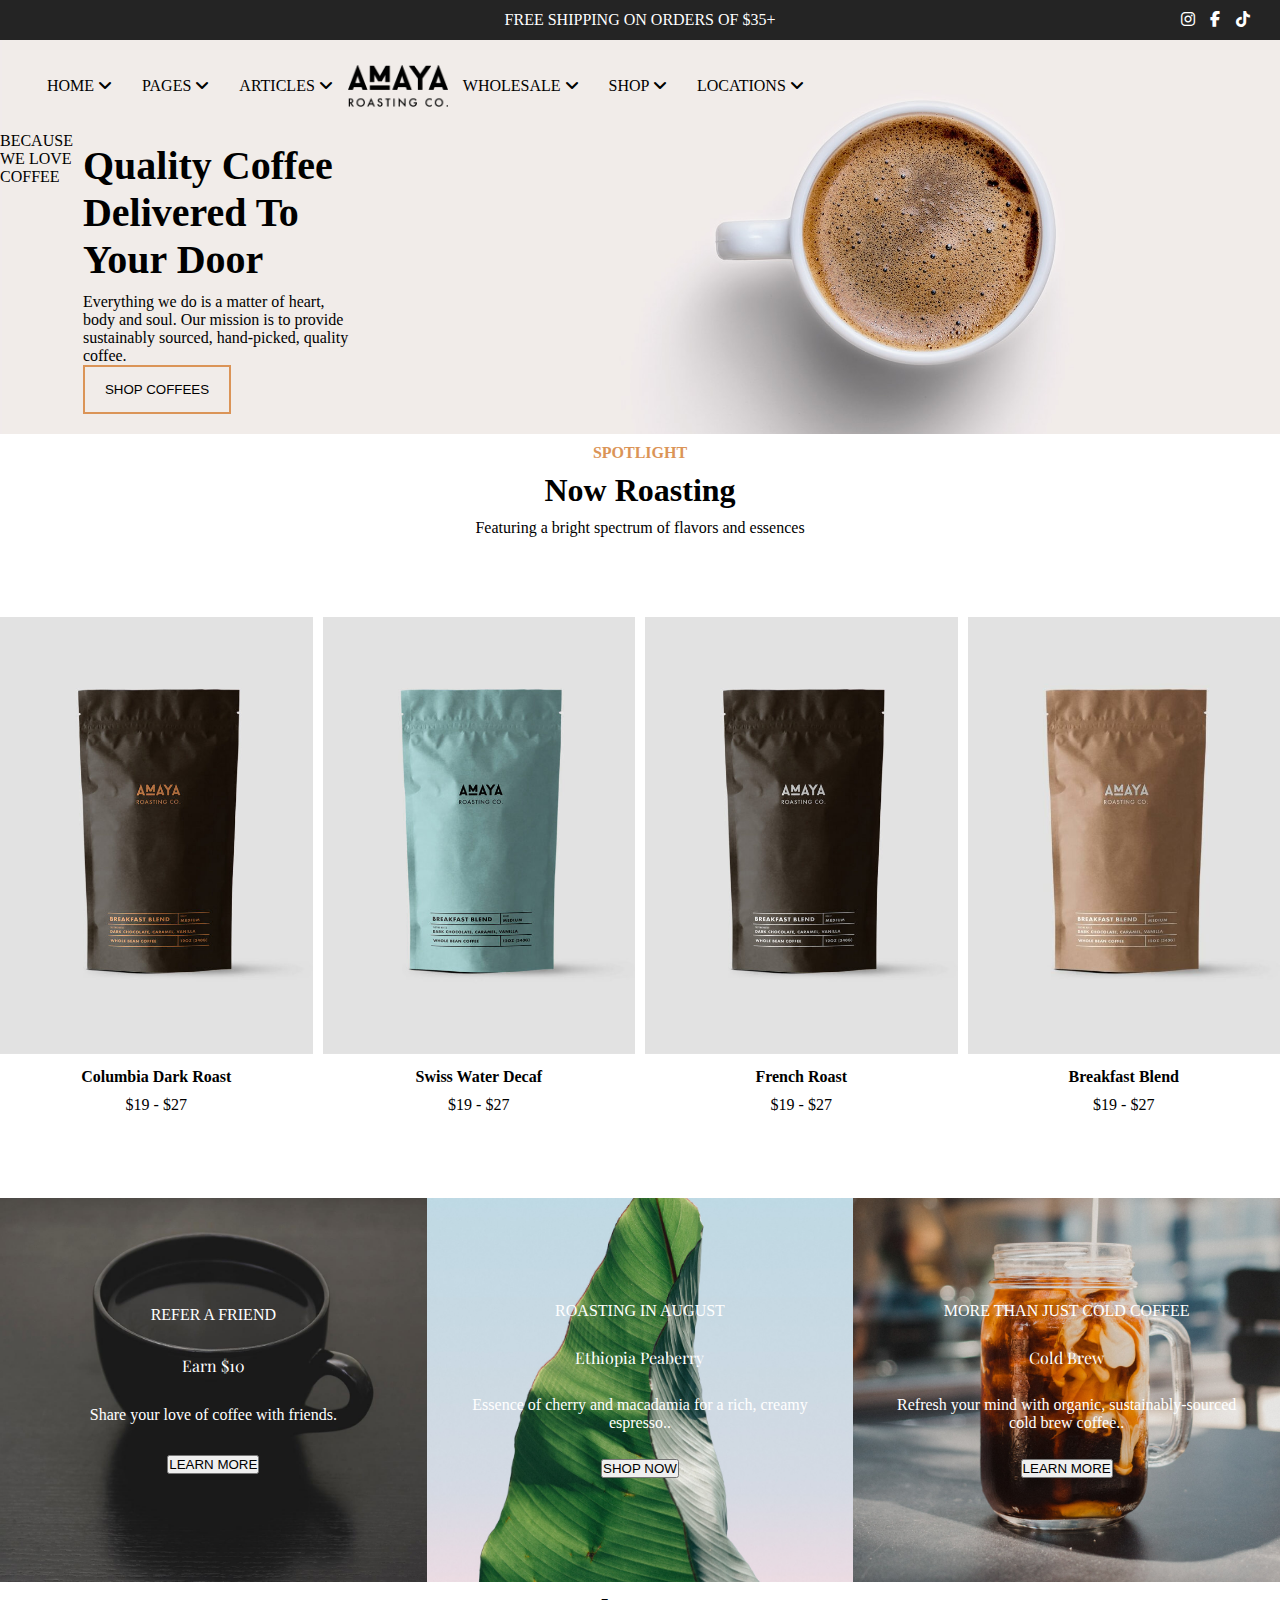
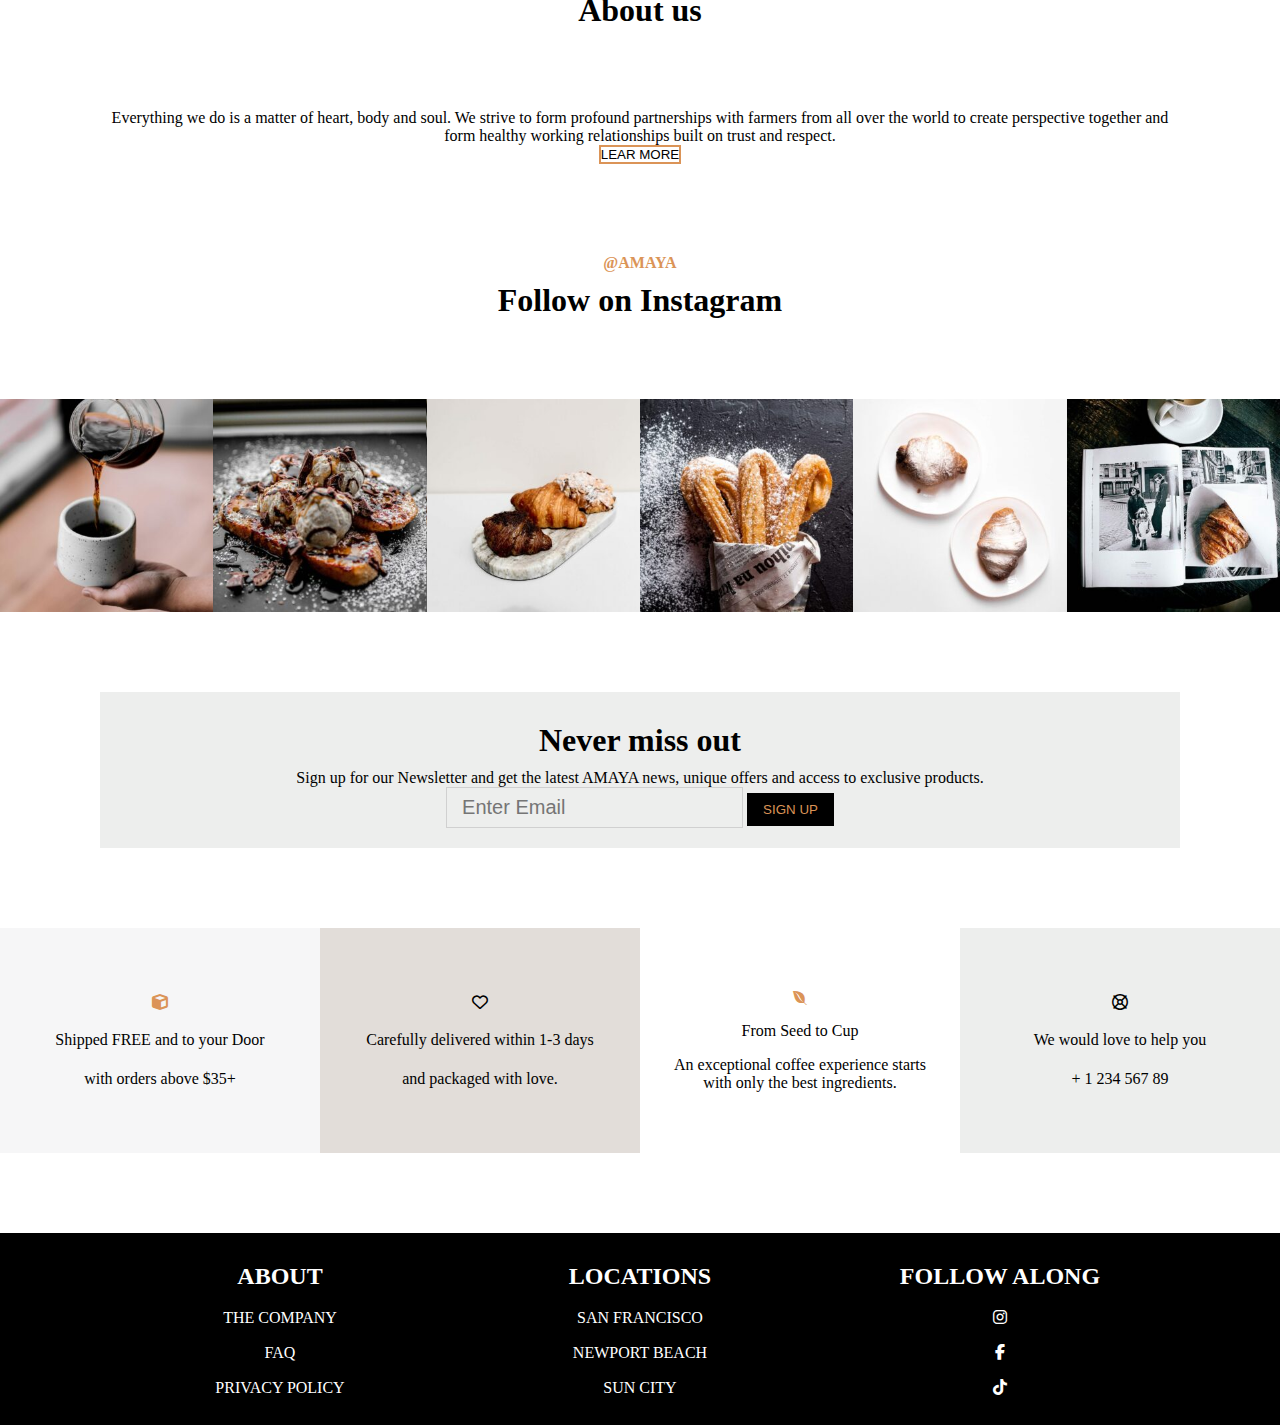
<file: index.html>
<!DOCTYPE html>
<html lang="en">
<head>
    <meta charset="UTF-8">
    <meta name="viewport" content="width=device-width, initial-scale=1.0">
    <title>Coffee shop</title>
    <link rel="stylesheet" href="assets/css/style.css">
    <link rel="stylesheet" href="assets/fontawesome/css/all.min.css">
    <link rel="stylesheet" href="assets/fontawesome/js/all.min.js">
</head>
<body>
    <div class="upper-line">
        <div class="upper-center-text color-white">
            FREE SHIPPING ON ORDERS OF $35+
        </div>

        <div class="social-media-links color-white">
            <a class="white-link" href="#">
                <i class="fa-brands fa-instagram"></i>
            </a>
            
            <a class="white-link" href="#">
                <i class="fa-brands fa-facebook-f"></i>
            </a>
            
            <a class="white-link" href="#">
                <i class="fa-brands fa-tiktok"></i>
            </a>
        </div>
    </div>

    <header>
        <nav class="d-flex ai-center desktop-nav" id="desktop-nav">
            <div class="center-nav widthp-95 d-flex jc-space-between">
                <div class="mobile-menu" id="mobile-menu">
                    <i id="bars" class="fa-solid fa-bars"></i>
                </div>

                <ul>
                    <li>
                        <a href="#">
                            Home <i class="fa-solid fa-angle-down"></i>
                        </a>
                    </li>
                    <li>
                        <a href="#">
                            Pages <i class="fa-solid fa-angle-down"></i>
                        </a>
                    </li>
                    <li>
                        <a href="#">
                            Articles <i class="fa-solid fa-angle-down"></i>
                        </a>
                    </li>
                </ul>
        
                <div class="menu-logo">
                    <img src="assets/images/logo.png">
                </div>
        
                <ul>
                    <li>
                        <a href="#">
                            Wholesale <i class="fa-solid fa-angle-down"></i>
                        </a>
                    </li>
                    <li>
                        <a href="#">
                            Shop <i class="fa-solid fa-angle-down"></i>
                        </a>
                    </li>
                    <li>
                        <a href="#">
                            Locations <i class="fa-solid fa-angle-down"></i>
                        </a>
                    </li>
                </ul>

                <div class="mobile-menu">
                    <i class="fa-solid fa-magnifying-glass"></i>
                </div>
            </div>
        </nav>

        <nav class="mobile-nav d-none" id="mobile-nav">
            <ul>
                <li>
                    <a href="#">
                        Home <i class="fa-solid fa-angle-down"></i>
                    </a>
                </li>
                <li>
                    <a href="#">
                        Pages <i class="fa-solid fa-angle-down"></i>
                    </a>
                </li>
                <li>
                    <a href="#">
                        Articles <i class="fa-solid fa-angle-down"></i>
                    </a>
                </li>

                <li>
                    <a href="#">
                        Wholesale <i class="fa-solid fa-angle-down"></i>
                    </a>
                </li>
                <li>
                    <a href="#">
                        Shop <i class="fa-solid fa-angle-down"></i>
                    </a>
                </li>
                <li>
                    <a href="#">
                        Locations <i class="fa-solid fa-angle-down"></i>
                    </a>
                </li>
            </ul>
        </nav>

        <div class="header-marketing">
            <div class="vertical-text transform-uppercase">
                because we love coffee
            </div>
            <div>
                <h2>Quality Coffee Delivered To Your Door</h2>
                <p>
                    Everything we do is a matter of heart, body and soul. 
                    Our mission is to provide sustainably sourced, 
                    hand-picked, quality coffee.
                </p>
                <button class="brown-bordered-btn input-lg transform-transform-uppercase">shop coffees</button>
            </div>
        </div>
    </header>

    <div class="container-xl">
        <div class="text-center">
            <h4 class="transform-uppercase color-light-brown">spotlight</h4>

            <h1>Now Roasting</h1>

            <p>
                Featuring a bright spectrum of flavors and essences
            </p>
        </div>
        <div class="brown-devider"></div>
    </div>

    <div class="grid-col-4 gap-md">
        <div class="coffee-bag text-center">
            <div class="img-holder">
                <img src="assets/images/coffee-bag-01-600x839.jpg">
            </div>

            <div class="coffee-information">
                <h4>Columbia Dark Roast</h4>
                <div>$19 - $27</div>

                <div class="select-options font-lg color-light-brown">Select Options</div>
            </div>
        </div>

        <div class="coffee-bag text-center">
            <div class="img-holder">
                <img src="assets/images/coffee-bag-02-600x839.jpg">
            </div>

            <div class="coffee-information">
                <h4>Swiss Water Decaf</h4>
                <div>$19 - $27</div>

                <div class="select-options font-lg color-light-brown">Select Options</div>
            </div>
        </div>

        <div class="coffee-bag text-center">
            <div class="img-holder">
                <img src="assets/images/coffee-bag-03-600x839.jpg">
            </div>

            <div class="coffee-information">
                <h4>French Roast</h4>
                <div>$19 - $27</div>

                <div class="select-options font-lg color-light-brown">Select Options</div>
            </div>
        </div>

        <div class="coffee-bag text-center">
            <div class="img-holder">
                <img src="assets/images/coffee-04-600x839.jpg">
            </div>

            <div class="coffee-information">
                <h4>Breakfast Blend</h4>
                <div>$19 - $27</div>

                <div class="select-options font-lg color-light-brown">Select Options</div>
            </div>
        </div>
    </div>

    <div class="grid-col-3 text-center" style="margin-top:50px;">
        <div class="learn-more-box coffee-cup-black-bg color-white">
            <div class="learn-more-inner-box">
                <div class="transform-uppercase">refer a friend</div>

                <div class="font-xxl playfair-font">Earn $10</div>

                <div>Share your love of coffee with friends.</div>

                <button class="white-btn transform-uppercase">learn more</button>
            </div>
        </div>

        <div class="learn-more-box leaf-bg color-white">
            <div class="learn-more-inner-box">
                <div class="transform-uppercase">ROASTING IN AUGUST</div>

                <div class="font-xxl playfair-font">Ethiopia Peaberry</div>

                <div>Essence of cherry and macadamia for a rich, creamy espresso..</div>

                <button class="white-btn transform-uppercase">shop now</button>
            </div>
        </div>

        <div class="learn-more-box coffee-bean-iced-coffee color-white">
            <div class="learn-more-inner-box">
                <div class="transform-uppercase">MORE THAN JUST COLD COFFEE</div>

                <div class="font-xxl playfair-font">Cold Brew</div>

                <div>
                    Refresh your mind with organic, 
                    sustainably-sourced cold brew coffee..
                </div>

                <button class="white-btn transform-uppercase">learn more</button>
            </div>
        </div>
    </div>

    <div class="container-xl text-center">
        <h1>About us</h1>

        <div class="brown-devider"></div>

        <p class="container-xs">
            Everything we do is a matter of heart, body and soul. 
            We strive to form profound partnerships with farmers 
            from all over the world to create perspective together 
            and form healthy working relationships built on trust and respect.
        </p>

        <button class="brown-bordered-btn transform-uppercase">lear more</button>

        <div class="divider height-80"></div>

        <h4 class="color-light-brown">@AMAYA</h4>

        <h1>Follow on Instagram</h1>
        <div class="brown-devider"></div>
    </div>

    

    <div class="grid-col-6">
        <div class="square center-bg" id="cookie-1"></div>
        <div class="square center-bg" id="cookie-2"></div>
        <div class="square center-bg" id="cookie-3"></div>
        <div class="square center-bg" id="cookie-4"></div>
        <div class="square center-bg" id="cookie-5"></div>
        <div class="square center-bg" id="cookie-6"></div>
    </div>

    <div class="divider height-80"></div>

    <div class="bg-light-grey p-xl container-lg text-center">
        <h1>Never miss out</h1>

        <p>
            Sign up for our Newsletter and get the latest AMAYA news, 
            unique offers and access to exclusive products.
        </p>

        <div class="flex jc-center">
            <input type="text" class="text-input" placeholder="Enter Email">

            <button class="black-btn transform-uppercase">Sign Up</button>
        </div>
    </div>

    <div class="divider height-80"></div>

    <div class="grid-col-4 text-center">
        <div class="d-flex ai-center bg-light-grey-2 vh-25">
            <div class="learn-more-inner-box">
                <i class="fa-solid fa-cube font-xxl color-light-brown"></i>
                <div class="weight-bold">Shipped FREE and to your Door</div>
                <div>with orders above $35+</div>
            </div>
        </div>

        <div class="d-flex ai-center bg-beige vh-25">
            <div class="learn-more-inner-box">
                <i class="fa-regular fa-heart font-xxl"></i>
                <div class="weight-bold">
                    Carefully delivered within 1-3 days
                </div>
                <div>and packaged with love.</div>
            </div>
        </div>

        <div class="d-flex ai-center vh-25">
            <div class="learn-more-inner-box">
                <i class="fa-brands fa-envira font-xxl color-light-brown"></i>
                <div class="weight-bold">From Seed to Cup</div>
                <div>
                    An exceptional coffee experience 
                    starts with only the best ingredients.
                </div>
            </div>
        </div>

        <div class="d-flex ai-center bg-light-grey vh-25">
            <div class="learn-more-inner-box">
                <i class="fa-regular fa-life-ring font-xxl"></i>
                <div class="weight-bold">We would love to help you</div>
                <div>+ 1 234 567 89</div>
            </div>
        </div>
    </div>

    <div class="divider height-80"></div>

    <footer class="bg-black p-xl">
        <div class="container-lg grid-col-3 text-center transform-uppercase">
            <div class="color-white">
                <h2>about</h2>

                <ul>
                    <li>
                        <a href="#">the company</a>
                    </li>

                    <li>
                        <a href="#">faq</a>
                    </li>

                    <li>
                        <a href="#">privacy policy</a>
                    </li>
                </ul>
            </div>

            <div class="color-white">
                <h2>locations</h2>

                <ul>
                    <li>
                        <a href="#">san francisco</a>
                    </li>

                    <li>
                        <a href="#">newport beach</a>
                    </li>

                    <li>
                        <a href="#">sun city</a>
                    </li>
                </ul>
            </div>

            <div class="color-white">
                <h2>follow along</h2>

                <ul class="flex jc-space-evenly" style="max-width:200px;margin:auto;">
                    <li>
                        <a class="white-link" href="#">
                            <i class="fa-brands fa-instagram"></i>
                        </a>
                    </li>
                    <li>
                        <a class="white-link" href="#">
                            <i class="fa-brands fa-facebook-f"></i>
                        </a>
                    </li>
                    <li>
                        <a class="white-link" href="#">
                            <i class="fa-brands fa-tiktok"></i>
                        </a>
                    </li>
                </ul>
            </div>
        </div>
    </footer>

    <script src="assets/js/mobile-menu.js"></script>
</body>
</html>
</file>
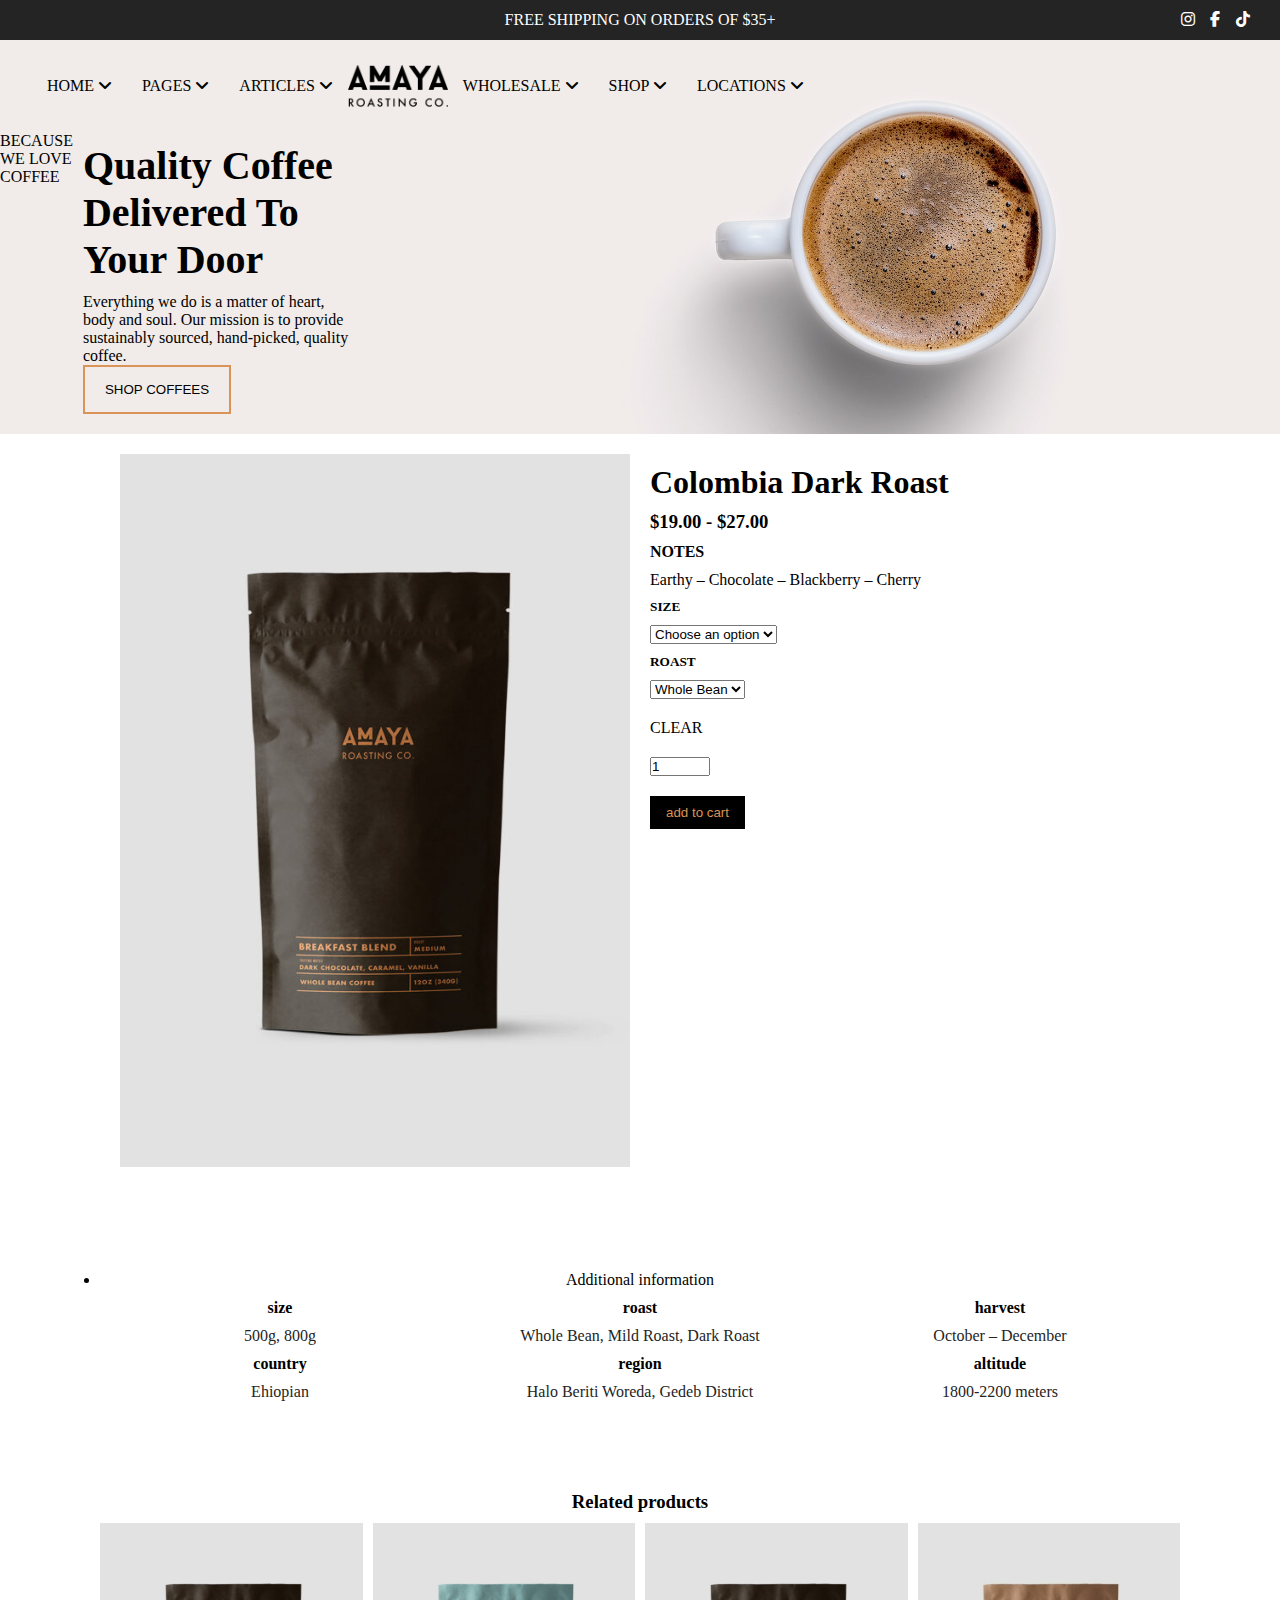
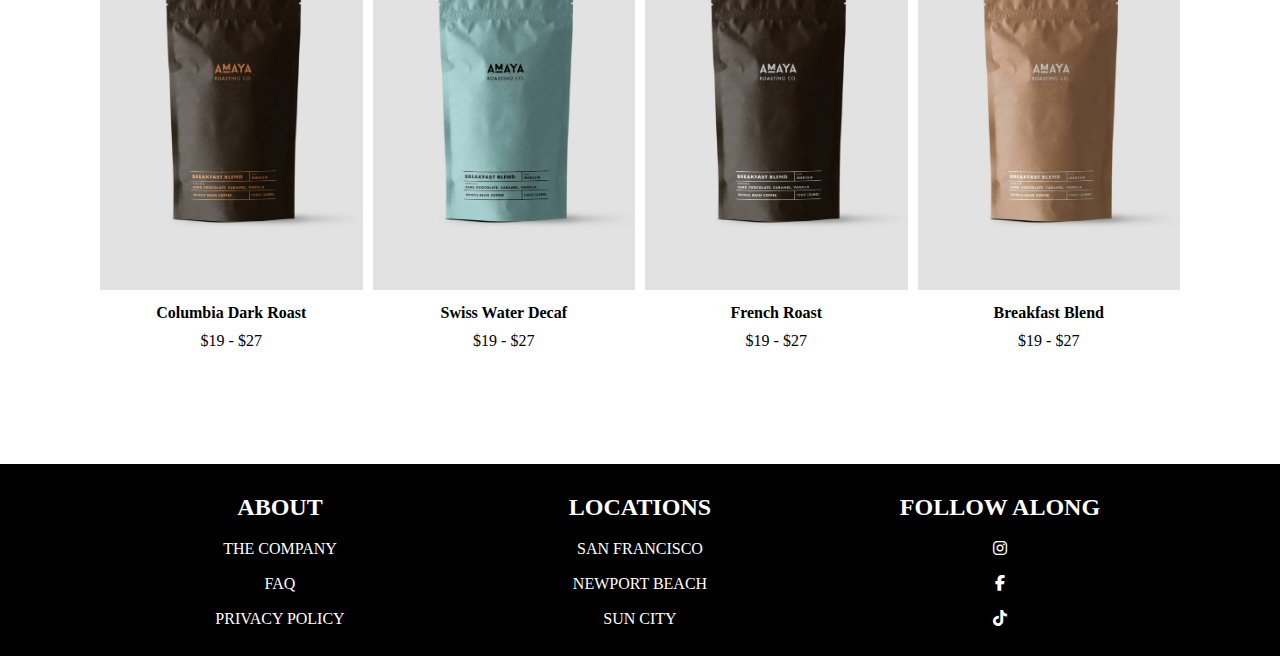
<file: product.html>
<!DOCTYPE html>
<html lang="en">
<head>
    <meta charset="UTF-8">
    <meta name="viewport" content="width=device-width, initial-scale=1.0">
    <title>Coffee shop</title>
    <link rel="stylesheet" href="assets/css/style.css">
    <link rel="stylesheet" href="assets/fontawesome/css/all.min.css">
    <link rel="stylesheet" href="assets/fontawesome/js/all.min.js">
</head>
<body>
    <div class="upper-line">
        <div class="upper-center-text color-white">
            FREE SHIPPING ON ORDERS OF $35+
        </div>

        <div class="social-media-links color-white">
            <a class="white-link" href="#">
                <i class="fa-brands fa-instagram"></i>
            </a>
            
            <a class="white-link" href="#">
                <i class="fa-brands fa-facebook-f"></i>
            </a>
            
            <a class="white-link" href="#">
                <i class="fa-brands fa-tiktok"></i>
            </a>
        </div>
    </div>

    <header>
        <nav class="d-flex ai-center desktop-nav" id="desktop-nav">
            <div class="center-nav widthp-95 d-flex jc-space-between">
                <div class="mobile-menu" id="mobile-menu">
                    <i id="bars" class="fa-solid fa-bars"></i>
                </div>

                <ul>
                    <li>
                        <a href="#">
                            Home <i class="fa-solid fa-angle-down"></i>
                        </a>
                    </li>
                    <li>
                        <a href="#">
                            Pages <i class="fa-solid fa-angle-down"></i>
                        </a>
                    </li>
                    <li>
                        <a href="#">
                            Articles <i class="fa-solid fa-angle-down"></i>
                        </a>
                    </li>
                </ul>
        
                <div class="menu-logo">
                    <img src="assets/images/logo.png">
                </div>
        
                <ul>
                    <li>
                        <a href="#">
                            Wholesale <i class="fa-solid fa-angle-down"></i>
                        </a>
                    </li>
                    <li>
                        <a href="#">
                            Shop <i class="fa-solid fa-angle-down"></i>
                        </a>
                    </li>
                    <li>
                        <a href="#">
                            Locations <i class="fa-solid fa-angle-down"></i>
                        </a>
                    </li>
                </ul>

                <div class="mobile-menu">
                    <i class="fa-solid fa-magnifying-glass"></i>
                </div>
            </div>
        </nav>

        <nav class="mobile-nav d-none" id="mobile-nav">
            <ul>
                <li>
                    <a href="#">
                        Home <i class="fa-solid fa-angle-down"></i>
                    </a>
                </li>
                <li>
                    <a href="#">
                        Pages <i class="fa-solid fa-angle-down"></i>
                    </a>
                </li>
                <li>
                    <a href="#">
                        Articles <i class="fa-solid fa-angle-down"></i>
                    </a>
                </li>

                <li>
                    <a href="#">
                        Wholesale <i class="fa-solid fa-angle-down"></i>
                    </a>
                </li>
                <li>
                    <a href="#">
                        Shop <i class="fa-solid fa-angle-down"></i>
                    </a>
                </li>
                <li>
                    <a href="#">
                        Locations <i class="fa-solid fa-angle-down"></i>
                    </a>
                </li>
            </ul>
        </nav>

        <div class="header-marketing">
            <div class="vertical-text transform-uppercase">
                because we love coffee
            </div>
            <div>
                <h2>Quality Coffee Delivered To Your Door</h2>
                <p>
                    Everything we do is a matter of heart, body and soul. 
                    Our mission is to provide sustainably sourced, 
                    hand-picked, quality coffee.
                </p>
                <button class="brown-bordered-btn input-lg transform-transform-uppercase">shop coffees</button>
            </div>
        </div>
    </header>

    <div class="container-xl p-xl">
        <div class="grid-col-2 gap-xl">
            <div class="img-holder">
                <img src="assets/images/coffee-bag-01-600x839.jpg">
            </div>

            <div class="mobile-center">
                <h1>Colombia Dark Roast</h1>
                <h3>$19.00 - $27.00</h3>

                <h4>NOTES</h4>
                <p>
                    Earthy – Chocolate – Blackberry – Cherry
                </p>

                <h5>SIZE</h5>
                <select class="select-input">
                    <option>Choose an option</option>
                    <option>500 g</option>
                    <option>800 g</option>
                </select>

                <h5>ROAST</h5>
                <select class="select-input">
                    <option>Whole Bean</option>
                    <option>Mild Roast</option>
                    <option>Dark Roast</option>
                </select>

                <div class="divider height-20"></div>

                <a>CLEAR</a>

                <div class="divider height-20"></div>
                
                <input type="number" 
                value="1" style="width:60px;"
                class="number-input">

                <div class="divider height-20"></div>

                <button class="black-btn uppercase">add to cart</button>
            </div>
        </div>
    </div>

    <div class="divider height-80"></div>

    <div class="container-xl text-center">
        <ul class="underline-ul uppercase">
            <li>Additional information</li>
        </ul>

        <div class="light-grey-line"></div>

        <div class="grid-col-3">
            <div>
                <h4 class="uppercase">size</h4>
                <p class="color-dark-grey">
                    500g, 800g
                </p>
            </div>

            <div>
                <h4 class="uppercase">roast</h4>
                <p class="color-dark-grey">
                    Whole Bean, Mild Roast, Dark Roast
                </p>
            </div>

            <div>
                <h4 class="uppercase">harvest</h4>
                <p class="color-dark-grey">
                    October – December
                </p>
            </div>


            <div>
                <h4 class="uppercase">country</h4>
                <p class="color-dark-grey">
                    Ehiopian
                </p>
            </div>

            <div>
                <h4 class="uppercase">region</h4>
                <p class="color-dark-grey">
                    Halo Beriti Woreda, Gedeb District
                </p>
            </div>

            <div>
                <h4 class="uppercase">altitude</h4>
                <p class="color-dark-grey">
                    1800-2200 meters
                </p>
            </div>
        </div>
    </div>

    <div class="divider height-80"></div>

    <div class="container-xl">
        <h3 class="upercase text-center">Related products</h3>

        <div class="grid-col-4 gap-md">
            <div class="coffee-bag text-center">
                <div class="img-holder">
                    <img src="assets/images/coffee-bag-01-600x839.jpg">
                </div>
    
                <div class="coffee-information">
                    <h4>Columbia Dark Roast</h4>
                    <div>$19 - $27</div>
    
                    <div class="select-options font-lg color-light-brown">Select Options</div>
                </div>
            </div>
    
            <div class="coffee-bag text-center">
                <div class="img-holder">
                    <img src="assets/images/coffee-bag-02-600x839.jpg">
                </div>
    
                <div class="coffee-information">
                    <h4>Swiss Water Decaf</h4>
                    <div>$19 - $27</div>
    
                    <div class="select-options font-lg color-light-brown">Select Options</div>
                </div>
            </div>
    
            <div class="coffee-bag text-center">
                <div class="img-holder">
                    <img src="assets/images/coffee-bag-03-600x839.jpg">
                </div>
    
                <div class="coffee-information">
                    <h4>French Roast</h4>
                    <div>$19 - $27</div>
    
                    <div class="select-options font-lg color-light-brown">Select Options</div>
                </div>
            </div>
    
            <div class="coffee-bag text-center">
                <div class="img-holder">
                    <img src="assets/images/coffee-04-600x839.jpg">
                </div>
    
                <div class="coffee-information">
                    <h4>Breakfast Blend</h4>
                    <div>$19 - $27</div>
    
                    <div class="select-options font-lg color-light-brown">Select Options</div>
                </div>
            </div>
        </div>
    </div>

    <div class="divider height-80"></div>

    <footer class="bg-black p-xl">
        <div class="container-lg grid-col-3 text-center transform-uppercase">
            <div class="color-white">
                <h2>about</h2>

                <ul>
                    <li>
                        <a href="#">the company</a>
                    </li>

                    <li>
                        <a href="#">faq</a>
                    </li>

                    <li>
                        <a href="#">privacy policy</a>
                    </li>
                </ul>
            </div>

            <div class="color-white">
                <h2>locations</h2>

                <ul>
                    <li>
                        <a href="#">san francisco</a>
                    </li>

                    <li>
                        <a href="#">newport beach</a>
                    </li>

                    <li>
                        <a href="#">sun city</a>
                    </li>
                </ul>
            </div>

            <div class="color-white">
                <h2>follow along</h2>

                <ul class="flex jc-space-evenly" style="max-width:200px;margin:auto;">
                    <li>
                        <a class="white-link" href="#">
                            <i class="fa-brands fa-instagram"></i>
                        </a>
                    </li>
                    <li>
                        <a class="white-link" href="#">
                            <i class="fa-brands fa-facebook-f"></i>
                        </a>
                    </li>
                    <li>
                        <a class="white-link" href="#">
                            <i class="fa-brands fa-tiktok"></i>
                        </a>
                    </li>
                </ul>
            </div>
        </div>
    </footer>

    <script src="assets/js/mobile-menu.js"></script>
</body>
</html>
</file>
<file: assets/css/style.css>
@import url("https://fonts.googleapis.com/css2?family=Open+Sans:ital,wght@0,300..800;1,300..800&family=Playfair+Display:ital,wght@0,400..900;1,400..900&display=swap");
* {
  margin: 0;
  padding: 0;
  box-sizing: border-box;
}

.color-light-beige {
  color: #f1ebe9 !important;
}

.color-beige {
  color: #e2ddd9 !important;
}

.color-light-brown {
  color: #db9457 !important;
}

.color-light-grey {
  color: #edeeed !important;
}

.color-light-grey-2 {
  color: #f6f6f7 !important;
}

.color-dark-grey {
  color: #242424 !important;
}

.color-black {
  color: black !important;
}

.color-white {
  color: white !important;
}

.bg-light-beige {
  background-color: #f1ebe9 !important;
}

.bg-beige {
  background-color: #e2ddd9 !important;
}

.bg-light-brown {
  background-color: #db9457 !important;
}

.bg-light-grey {
  background-color: #edeeed !important;
}

.bg-light-grey-2 {
  background-color: #f6f6f7 !important;
}

.bg-dark-grey {
  background-color: #242424 !important;
}

.bg-black {
  background-color: black !important;
}

.bg-white {
  background-color: white !important;
}

.m-xs {
  margin: 3px !important;
}

.m-sm {
  margin: 5px !important;
}

.m-md {
  margin: 10px !important;
}

.m-lg {
  margin: 15px !important;
}

.m-xl {
  margin: 20px !important;
}

.m-xxl {
  margin: 30px !important;
}

.ml-xs {
  margin-left: 3px !important;
}

.ml-sm {
  margin-left: 5px !important;
}

.ml-md {
  margin-left: 10px !important;
}

.ml-lg {
  margin-left: 15px !important;
}

.ml-xl {
  margin-left: 20px !important;
}

.ml-xxl {
  margin-left: 30px !important;
}

.mr-xs {
  margin-right: 3px !important;
}

.mr-sm {
  margin-right: 5px !important;
}

.mr-md {
  margin-right: 10px !important;
}

.mr-lg {
  margin-right: 15px !important;
}

.mr-xl {
  margin-right: 20px !important;
}

.mr-xxl {
  margin-right: 30px !important;
}

.mt-xs {
  margin-top: 3px !important;
}

.mt-sm {
  margin-top: 5px !important;
}

.mt-md {
  margin-top: 10px !important;
}

.mt-lg {
  margin-top: 15px !important;
}

.mt-xl {
  margin-top: 20px !important;
}

.mt-xxl {
  margin-top: 30px !important;
}

.mb-xs {
  margin-bottom: 3px !important;
}

.mb-sm {
  margin-bottom: 5px !important;
}

.mb-md {
  margin-bottom: 10px !important;
}

.mb-lg {
  margin-bottom: 15px !important;
}

.mb-xl {
  margin-bottom: 20px !important;
}

.mb-xxl {
  margin-bottom: 30px !important;
}

.p-xs {
  padding: 3px !important;
}

.p-sm {
  padding: 5px !important;
}

.p-md {
  padding: 10px !important;
}

.p-lg {
  padding: 15px !important;
}

.p-xl {
  padding: 20px !important;
}

.p-xxl {
  padding: 30px !important;
}

.pl-xs {
  padding-left: 3px !important;
}

.pl-sm {
  padding-left: 5px !important;
}

.pl-md {
  padding-left: 10px !important;
}

.pl-lg {
  padding-left: 15px !important;
}

.pl-xl {
  padding-left: 20px !important;
}

.pl-xxl {
  padding-left: 30px !important;
}

.pr-xs {
  padding-right: 3px !important;
}

.pr-sm {
  padding-right: 5px !important;
}

.pr-md {
  padding-right: 10px !important;
}

.pr-lg {
  padding-right: 15px !important;
}

.pr-xl {
  padding-right: 20px !important;
}

.pr-xxl {
  padding-right: 30px !important;
}

.pt-xs {
  padding-top: 3px !important;
}

.pt-sm {
  padding-top: 5px !important;
}

.pt-md {
  padding-top: 10px !important;
}

.pt-lg {
  padding-top: 15px !important;
}

.pt-xl {
  padding-top: 20px !important;
}

.pt-xxl {
  padding-top: 30px !important;
}

.pb-xs {
  padding-bottom: 3px !important;
}

.pb-sm {
  padding-bottom: 5px !important;
}

.pb-md {
  padding-bottom: 10px !important;
}

.pb-lg {
  padding-bottom: 15px !important;
}

.pb-xl {
  padding-bottom: 20px !important;
}

.pb-xxl {
  padding-bottom: 30px !important;
}

.transform-uppercase {
  text-transform: uppercase !important;
}

.transform-lowercase {
  text-transform: lowercase !important;
}

.transform-capitalize {
  text-transform: capitalize !important;
}

.transform-none {
  text-transform: none !important;
}

.transform-full-width {
  text-transform: full-width !important;
}

.transform-full-size-kana {
  text-transform: full-size-kana !important;
}

.d-inline {
  display: inline !important;
}

.d-inline-block {
  display: inline-block !important;
}

.d-block {
  display: block !important;
}

.d-none {
  display: none !important;
}

.d-grid {
  display: grid !important;
}

.d-flex {
  display: flex !important;
}

.d-table {
  display: table !important;
}

.d-table-cell {
  display: table-cell !important;
}

.pos-static {
  position: static !important;
}

.pos-relative {
  position: relative !important;
}

.pos-absolute {
  position: absolute !important;
}

.pos-fixed {
  position: fixed !important;
}

.pos-sticky {
  position: sticky !important;
}

.ai-left {
  align-items: left !important;
}

.ai-right {
  align-items: right !important;
}

.ai-center {
  align-items: center !important;
}

.ac-left {
  align-content: left !important;
}

.ac-right {
  align-content: right !important;
}

.ac-center {
  align-content: center !important;
}

.ac-space-between {
  align-content: space-between !important;
}

.ac-space-around {
  align-content: space-around !important;
}

.ac-space-evenly {
  align-content: space-evenly !important;
}

.text-left {
  text-align: left !important;
}

.text-right {
  text-align: right !important;
}

.text-center {
  text-align: center !important;
}

.text-justify {
  text-align: justify !important;
}

.vh-1 {
  height: 1vh !important;
}

.vh-2 {
  height: 2vh !important;
}

.vh-3 {
  height: 3vh !important;
}

.vh-4 {
  height: 4vh !important;
}

.vh-5 {
  height: 5vh !important;
}

.vh-6 {
  height: 6vh !important;
}

.vh-7 {
  height: 7vh !important;
}

.vh-8 {
  height: 8vh !important;
}

.vh-9 {
  height: 9vh !important;
}

.vh-10 {
  height: 10vh !important;
}

.vh-11 {
  height: 11vh !important;
}

.vh-12 {
  height: 12vh !important;
}

.vh-13 {
  height: 13vh !important;
}

.vh-14 {
  height: 14vh !important;
}

.vh-15 {
  height: 15vh !important;
}

.vh-16 {
  height: 16vh !important;
}

.vh-17 {
  height: 17vh !important;
}

.vh-18 {
  height: 18vh !important;
}

.vh-19 {
  height: 19vh !important;
}

.vh-20 {
  height: 20vh !important;
}

.vh-21 {
  height: 21vh !important;
}

.vh-22 {
  height: 22vh !important;
}

.vh-23 {
  height: 23vh !important;
}

.vh-24 {
  height: 24vh !important;
}

.vh-25 {
  height: 25vh !important;
}

.vh-26 {
  height: 26vh !important;
}

.vh-27 {
  height: 27vh !important;
}

.vh-28 {
  height: 28vh !important;
}

.vh-29 {
  height: 29vh !important;
}

.vh-30 {
  height: 30vh !important;
}

.vh-31 {
  height: 31vh !important;
}

.vh-32 {
  height: 32vh !important;
}

.vh-33 {
  height: 33vh !important;
}

.vh-34 {
  height: 34vh !important;
}

.vh-35 {
  height: 35vh !important;
}

.vh-36 {
  height: 36vh !important;
}

.vh-37 {
  height: 37vh !important;
}

.vh-38 {
  height: 38vh !important;
}

.vh-39 {
  height: 39vh !important;
}

.vh-40 {
  height: 40vh !important;
}

.vh-41 {
  height: 41vh !important;
}

.vh-42 {
  height: 42vh !important;
}

.vh-43 {
  height: 43vh !important;
}

.vh-44 {
  height: 44vh !important;
}

.vh-45 {
  height: 45vh !important;
}

.vh-46 {
  height: 46vh !important;
}

.vh-47 {
  height: 47vh !important;
}

.vh-48 {
  height: 48vh !important;
}

.vh-49 {
  height: 49vh !important;
}

.vh-50 {
  height: 50vh !important;
}

.vh-51 {
  height: 51vh !important;
}

.vh-52 {
  height: 52vh !important;
}

.vh-53 {
  height: 53vh !important;
}

.vh-54 {
  height: 54vh !important;
}

.vh-55 {
  height: 55vh !important;
}

.vh-56 {
  height: 56vh !important;
}

.vh-57 {
  height: 57vh !important;
}

.vh-58 {
  height: 58vh !important;
}

.vh-59 {
  height: 59vh !important;
}

.vh-60 {
  height: 60vh !important;
}

.vh-61 {
  height: 61vh !important;
}

.vh-62 {
  height: 62vh !important;
}

.vh-63 {
  height: 63vh !important;
}

.vh-64 {
  height: 64vh !important;
}

.vh-65 {
  height: 65vh !important;
}

.vh-66 {
  height: 66vh !important;
}

.vh-67 {
  height: 67vh !important;
}

.vh-68 {
  height: 68vh !important;
}

.vh-69 {
  height: 69vh !important;
}

.vh-70 {
  height: 70vh !important;
}

.vh-71 {
  height: 71vh !important;
}

.vh-72 {
  height: 72vh !important;
}

.vh-73 {
  height: 73vh !important;
}

.vh-74 {
  height: 74vh !important;
}

.vh-75 {
  height: 75vh !important;
}

.vh-76 {
  height: 76vh !important;
}

.vh-77 {
  height: 77vh !important;
}

.vh-78 {
  height: 78vh !important;
}

.vh-79 {
  height: 79vh !important;
}

.vh-80 {
  height: 80vh !important;
}

.vh-81 {
  height: 81vh !important;
}

.vh-82 {
  height: 82vh !important;
}

.vh-83 {
  height: 83vh !important;
}

.vh-84 {
  height: 84vh !important;
}

.vh-85 {
  height: 85vh !important;
}

.vh-86 {
  height: 86vh !important;
}

.vh-87 {
  height: 87vh !important;
}

.vh-88 {
  height: 88vh !important;
}

.vh-89 {
  height: 89vh !important;
}

.vh-90 {
  height: 90vh !important;
}

.vh-91 {
  height: 91vh !important;
}

.vh-92 {
  height: 92vh !important;
}

.vh-93 {
  height: 93vh !important;
}

.vh-94 {
  height: 94vh !important;
}

.vh-95 {
  height: 95vh !important;
}

.vh-96 {
  height: 96vh !important;
}

.vh-97 {
  height: 97vh !important;
}

.vh-98 {
  height: 98vh !important;
}

.vh-99 {
  height: 99vh !important;
}

.vh-100 {
  height: 100vh !important;
}

.vw-1 {
  width: 1vw !important;
}

.vw-2 {
  width: 2vw !important;
}

.vw-3 {
  width: 3vw !important;
}

.vw-4 {
  width: 4vw !important;
}

.vw-5 {
  width: 5vw !important;
}

.vw-6 {
  width: 6vw !important;
}

.vw-7 {
  width: 7vw !important;
}

.vw-8 {
  width: 8vw !important;
}

.vw-9 {
  width: 9vw !important;
}

.vw-10 {
  width: 10vw !important;
}

.vw-11 {
  width: 11vw !important;
}

.vw-12 {
  width: 12vw !important;
}

.vw-13 {
  width: 13vw !important;
}

.vw-14 {
  width: 14vw !important;
}

.vw-15 {
  width: 15vw !important;
}

.vw-16 {
  width: 16vw !important;
}

.vw-17 {
  width: 17vw !important;
}

.vw-18 {
  width: 18vw !important;
}

.vw-19 {
  width: 19vw !important;
}

.vw-20 {
  width: 20vw !important;
}

.vw-21 {
  width: 21vw !important;
}

.vw-22 {
  width: 22vw !important;
}

.vw-23 {
  width: 23vw !important;
}

.vw-24 {
  width: 24vw !important;
}

.vw-25 {
  width: 25vw !important;
}

.vw-26 {
  width: 26vw !important;
}

.vw-27 {
  width: 27vw !important;
}

.vw-28 {
  width: 28vw !important;
}

.vw-29 {
  width: 29vw !important;
}

.vw-30 {
  width: 30vw !important;
}

.vw-31 {
  width: 31vw !important;
}

.vw-32 {
  width: 32vw !important;
}

.vw-33 {
  width: 33vw !important;
}

.vw-34 {
  width: 34vw !important;
}

.vw-35 {
  width: 35vw !important;
}

.vw-36 {
  width: 36vw !important;
}

.vw-37 {
  width: 37vw !important;
}

.vw-38 {
  width: 38vw !important;
}

.vw-39 {
  width: 39vw !important;
}

.vw-40 {
  width: 40vw !important;
}

.vw-41 {
  width: 41vw !important;
}

.vw-42 {
  width: 42vw !important;
}

.vw-43 {
  width: 43vw !important;
}

.vw-44 {
  width: 44vw !important;
}

.vw-45 {
  width: 45vw !important;
}

.vw-46 {
  width: 46vw !important;
}

.vw-47 {
  width: 47vw !important;
}

.vw-48 {
  width: 48vw !important;
}

.vw-49 {
  width: 49vw !important;
}

.vw-50 {
  width: 50vw !important;
}

.vw-51 {
  width: 51vw !important;
}

.vw-52 {
  width: 52vw !important;
}

.vw-53 {
  width: 53vw !important;
}

.vw-54 {
  width: 54vw !important;
}

.vw-55 {
  width: 55vw !important;
}

.vw-56 {
  width: 56vw !important;
}

.vw-57 {
  width: 57vw !important;
}

.vw-58 {
  width: 58vw !important;
}

.vw-59 {
  width: 59vw !important;
}

.vw-60 {
  width: 60vw !important;
}

.vw-61 {
  width: 61vw !important;
}

.vw-62 {
  width: 62vw !important;
}

.vw-63 {
  width: 63vw !important;
}

.vw-64 {
  width: 64vw !important;
}

.vw-65 {
  width: 65vw !important;
}

.vw-66 {
  width: 66vw !important;
}

.vw-67 {
  width: 67vw !important;
}

.vw-68 {
  width: 68vw !important;
}

.vw-69 {
  width: 69vw !important;
}

.vw-70 {
  width: 70vw !important;
}

.vw-71 {
  width: 71vw !important;
}

.vw-72 {
  width: 72vw !important;
}

.vw-73 {
  width: 73vw !important;
}

.vw-74 {
  width: 74vw !important;
}

.vw-75 {
  width: 75vw !important;
}

.vw-76 {
  width: 76vw !important;
}

.vw-77 {
  width: 77vw !important;
}

.vw-78 {
  width: 78vw !important;
}

.vw-79 {
  width: 79vw !important;
}

.vw-80 {
  width: 80vw !important;
}

.vw-81 {
  width: 81vw !important;
}

.vw-82 {
  width: 82vw !important;
}

.vw-83 {
  width: 83vw !important;
}

.vw-84 {
  width: 84vw !important;
}

.vw-85 {
  width: 85vw !important;
}

.vw-86 {
  width: 86vw !important;
}

.vw-87 {
  width: 87vw !important;
}

.vw-88 {
  width: 88vw !important;
}

.vw-89 {
  width: 89vw !important;
}

.vw-90 {
  width: 90vw !important;
}

.vw-91 {
  width: 91vw !important;
}

.vw-92 {
  width: 92vw !important;
}

.vw-93 {
  width: 93vw !important;
}

.vw-94 {
  width: 94vw !important;
}

.vw-95 {
  width: 95vw !important;
}

.vw-96 {
  width: 96vw !important;
}

.vw-97 {
  width: 97vw !important;
}

.vw-98 {
  width: 98vw !important;
}

.vw-99 {
  width: 99vw !important;
}

.vw-100 {
  width: 100vw !important;
}

.height-10 {
  height: 10px !important;
}

.height-20 {
  height: 20px !important;
}

.height-30 {
  height: 30px !important;
}

.height-40 {
  height: 40px !important;
}

.height-50 {
  height: 50px !important;
}

.height-60 {
  height: 60px !important;
}

.height-70 {
  height: 70px !important;
}

.height-80 {
  height: 80px !important;
}

.height-90 {
  height: 90px !important;
}

.height-100 {
  height: 100px !important;
}

.height-110 {
  height: 110px !important;
}

.height-120 {
  height: 120px !important;
}

.height-130 {
  height: 130px !important;
}

.height-140 {
  height: 140px !important;
}

.height-150 {
  height: 150px !important;
}

.height-160 {
  height: 160px !important;
}

.height-170 {
  height: 170px !important;
}

.height-180 {
  height: 180px !important;
}

.height-190 {
  height: 190px !important;
}

.height-200 {
  height: 200px !important;
}

.height-210 {
  height: 210px !important;
}

.height-220 {
  height: 220px !important;
}

.height-230 {
  height: 230px !important;
}

.height-240 {
  height: 240px !important;
}

.height-250 {
  height: 250px !important;
}

.height-260 {
  height: 260px !important;
}

.height-270 {
  height: 270px !important;
}

.height-280 {
  height: 280px !important;
}

.height-290 {
  height: 290px !important;
}

.height-300 {
  height: 300px !important;
}

.height-310 {
  height: 310px !important;
}

.height-320 {
  height: 320px !important;
}

.height-330 {
  height: 330px !important;
}

.height-340 {
  height: 340px !important;
}

.height-350 {
  height: 350px !important;
}

.height-360 {
  height: 360px !important;
}

.height-370 {
  height: 370px !important;
}

.height-380 {
  height: 380px !important;
}

.height-390 {
  height: 390px !important;
}

.height-400 {
  height: 400px !important;
}

.height-410 {
  height: 410px !important;
}

.height-420 {
  height: 420px !important;
}

.height-430 {
  height: 430px !important;
}

.height-440 {
  height: 440px !important;
}

.height-450 {
  height: 450px !important;
}

.height-460 {
  height: 460px !important;
}

.height-470 {
  height: 470px !important;
}

.height-480 {
  height: 480px !important;
}

.height-490 {
  height: 490px !important;
}

.height-500 {
  height: 500px !important;
}

.widthp-5 {
  width: 5% !important;
}

.widthp-10 {
  width: 10% !important;
}

.widthp-15 {
  width: 15% !important;
}

.widthp-20 {
  width: 20% !important;
}

.widthp-25 {
  width: 25% !important;
}

.widthp-30 {
  width: 30% !important;
}

.widthp-35 {
  width: 35% !important;
}

.widthp-40 {
  width: 40% !important;
}

.widthp-45 {
  width: 45% !important;
}

.widthp-50 {
  width: 50% !important;
}

.widthp-55 {
  width: 55% !important;
}

.widthp-60 {
  width: 60% !important;
}

.widthp-65 {
  width: 65% !important;
}

.widthp-70 {
  width: 70% !important;
}

.widthp-75 {
  width: 75% !important;
}

.widthp-80 {
  width: 80% !important;
}

.widthp-85 {
  width: 85% !important;
}

.widthp-90 {
  width: 90% !important;
}

.widthp-95 {
  width: 95% !important;
}

.widthp-100 {
  width: 100% !important;
}

.container-xs {
  margin: auto;
}

.container-sm {
  margin: auto;
}

.container-md {
  margin: auto;
}

.container-lg {
  margin: auto;
}

.container-xl {
  margin: auto;
}

h1, h2, h3, h4, h5, h6 {
  margin: 10px 0;
}

.container-xl {
  width: 1280px;
}
@media screen and (max-width: 1280px) {
  .container-xl {
    width: 1080px;
  }
}
@media screen and (max-width: 1080px) {
  .container-xl {
    width: 960px;
  }
}
@media screen and (max-width: 960px) {
  .container-xl {
    width: 720px;
  }
}
@media screen and (max-width: 720px) {
  .container-xl {
    width: 100%;
  }
}

.container-lg {
  width: 1080px;
}
@media screen and (max-width: 1080px) {
  .container-lg {
    width: 960px;
  }
}
@media screen and (max-width: 960px) {
  .container-lg {
    width: 720px;
  }
}
@media screen and (max-width: 720px) {
  .container-lg {
    width: 100%;
  }
}

.container-md {
  width: 960px;
}
@media screen and (max-width: 960px) {
  .container-md {
    width: 720px;
  }
}
@media screen and (max-width: 720px) {
  .container-md {
    width: 100%;
  }
}

.container-sm {
  width: 720px;
}
@media screen and (max-width: 720px) {
  .container-sm {
    width: 100%;
  }
}

.mx-xs {
  margin-left: 3px;
  margin-right: 3px;
}

.my-xs {
  margin-top: 3px;
  margin-bottom: 3px;
}

.px-xs {
  padding-left: 3px;
  padding-right: 3px;
}

.py-xs {
  padding-top: 3px;
  padding-bottom: 3px;
}

.mx-sm {
  margin-left: 5px;
  margin-right: 5px;
}

.my-sm {
  margin-top: 5px;
  margin-bottom: 5px;
}

.px-sm {
  padding-left: 5px;
  padding-right: 5px;
}

.py-sm {
  padding-top: 5px;
  padding-bottom: 5px;
}

.mx-md {
  margin-left: 10px;
  margin-right: 10px;
}

.my-md {
  margin-top: 10px;
  margin-bottom: 10px;
}

.px-md {
  padding-left: 10px;
  padding-right: 10px;
}

.py-md {
  padding-top: 10px;
  padding-bottom: 10px;
}

.mx-lg {
  margin-left: 15px;
  margin-right: 15px;
}

.my-lg {
  margin-top: 15px;
  margin-bottom: 15px;
}

.px-lg {
  padding-left: 15px;
  padding-right: 15px;
}

.py-lg {
  padding-top: 15px;
  padding-bottom: 15px;
}

.mx-xl {
  margin-left: 20px;
  margin-right: 20px;
}

.my-xl {
  margin-top: 20px;
  margin-bottom: 20px;
}

.px-xl {
  padding-left: 20px;
  padding-right: 20px;
}

.py-xl {
  padding-top: 20px;
  padding-bottom: 20px;
}

.mx-xxl {
  margin-left: 30px;
  margin-right: 30px;
}

.my-xxl {
  margin-top: 30px;
  margin-bottom: 30px;
}

.px-xxl {
  padding-left: 30px;
  padding-right: 30px;
}

.py-xxl {
  padding-top: 30px;
  padding-bottom: 30px;
}

.gap-xs {
  grid-gap: 3px !important;
}

.gap-sm {
  grid-gap: 5px !important;
}

.gap-md {
  grid-gap: 10px !important;
}

.gap-lg {
  grid-gap: 15px !important;
}

.gap-xl {
  grid-gap: 20px !important;
}

.gap-xxl {
  grid-gap: 30px !important;
}

.grid-col-2 {
  display: grid;
  grid-template-columns: repeat(2, 1fr);
}
@media screen and (max-width: 1080px) {
  .grid-col-2 {
    grid-template-columns: repeat(1, 1fr);
  }
}
@media screen and (max-width: 960px) {
  .grid-col-2 {
    grid-template-columns: repeat(1, 1fr);
  }
}
@media screen and (max-width: 720px) {
  .grid-col-2 {
    grid-template-columns: repeat(1, 1fr);
  }
}
@media screen and (max-width: 640px) {
  .grid-col-2 {
    grid-template-columns: 1fr;
  }
}

.grid-col-3 {
  display: grid;
  grid-template-columns: repeat(3, 1fr);
}
@media screen and (max-width: 640px) {
  .grid-col-3 {
    grid-template-columns: 1fr;
  }
}

.grid-col-4 {
  display: grid;
  grid-template-columns: repeat(4, 1fr);
}
@media screen and (max-width: 1080px) {
  .grid-col-4 {
    grid-template-columns: repeat(2, 1fr);
  }
}
@media screen and (max-width: 960px) {
  .grid-col-4 {
    grid-template-columns: repeat(2, 1fr);
  }
}
@media screen and (max-width: 720px) {
  .grid-col-4 {
    grid-template-columns: repeat(1, 1fr);
  }
}
@media screen and (max-width: 640px) {
  .grid-col-4 {
    grid-template-columns: 1fr;
  }
}

.grid-col-5 {
  display: grid;
  grid-template-columns: repeat(5, 1fr);
}
@media screen and (max-width: 1080px) {
  .grid-col-5 {
    grid-template-columns: repeat(3, 1fr);
  }
}
@media screen and (max-width: 960px) {
  .grid-col-5 {
    grid-template-columns: repeat(2, 1fr);
  }
}
@media screen and (max-width: 720px) {
  .grid-col-5 {
    grid-template-columns: repeat(2, 1fr);
  }
}
@media screen and (max-width: 640px) {
  .grid-col-5 {
    grid-template-columns: 1fr;
  }
}

.grid-col-6 {
  display: grid;
  grid-template-columns: repeat(6, 1fr);
}
@media screen and (max-width: 1080px) {
  .grid-col-6 {
    grid-template-columns: repeat(3, 1fr);
  }
}
@media screen and (max-width: 960px) {
  .grid-col-6 {
    grid-template-columns: repeat(2, 1fr);
  }
}
@media screen and (max-width: 720px) {
  .grid-col-6 {
    grid-template-columns: repeat(2, 1fr);
  }
}
@media screen and (max-width: 640px) {
  .grid-col-6 {
    grid-template-columns: 1fr;
  }
}

.grid-col-7 {
  display: grid;
  grid-template-columns: repeat(7, 1fr);
}
@media screen and (max-width: 1080px) {
  .grid-col-7 {
    grid-template-columns: repeat(4, 1fr);
  }
}
@media screen and (max-width: 960px) {
  .grid-col-7 {
    grid-template-columns: repeat(3, 1fr);
  }
}
@media screen and (max-width: 720px) {
  .grid-col-7 {
    grid-template-columns: repeat(2, 1fr);
  }
}
@media screen and (max-width: 640px) {
  .grid-col-7 {
    grid-template-columns: 1fr;
  }
}

.grid-col-8 {
  display: grid;
  grid-template-columns: repeat(8, 1fr);
}
@media screen and (max-width: 1080px) {
  .grid-col-8 {
    grid-template-columns: repeat(4, 1fr);
  }
}
@media screen and (max-width: 960px) {
  .grid-col-8 {
    grid-template-columns: repeat(3, 1fr);
  }
}
@media screen and (max-width: 720px) {
  .grid-col-8 {
    grid-template-columns: repeat(2, 1fr);
  }
}
@media screen and (max-width: 640px) {
  .grid-col-8 {
    grid-template-columns: 1fr;
  }
}

.grid-col-9 {
  display: grid;
  grid-template-columns: repeat(9, 1fr);
}
@media screen and (max-width: 960px) {
  .grid-col-9 {
    grid-template-columns: repeat(3, 1fr);
  }
}
@media screen and (max-width: 720px) {
  .grid-col-9 {
    grid-template-columns: repeat(3, 1fr);
  }
}
@media screen and (max-width: 640px) {
  .grid-col-9 {
    grid-template-columns: 1fr;
  }
}

.grid-col-10 {
  display: grid;
  grid-template-columns: repeat(10, 1fr);
}
@media screen and (max-width: 1080px) {
  .grid-col-10 {
    grid-template-columns: repeat(5, 1fr);
  }
}
@media screen and (max-width: 960px) {
  .grid-col-10 {
    grid-template-columns: repeat(4, 1fr);
  }
}
@media screen and (max-width: 720px) {
  .grid-col-10 {
    grid-template-columns: repeat(3, 1fr);
  }
}
@media screen and (max-width: 640px) {
  .grid-col-10 {
    grid-template-columns: 1fr;
  }
}

.grid-col-11 {
  display: grid;
  grid-template-columns: repeat(11, 1fr);
}
@media screen and (max-width: 1080px) {
  .grid-col-11 {
    grid-template-columns: repeat(6, 1fr);
  }
}
@media screen and (max-width: 960px) {
  .grid-col-11 {
    grid-template-columns: repeat(4, 1fr);
  }
}
@media screen and (max-width: 720px) {
  .grid-col-11 {
    grid-template-columns: repeat(3, 1fr);
  }
}
@media screen and (max-width: 640px) {
  .grid-col-11 {
    grid-template-columns: 1fr;
  }
}

.grid-col-12 {
  display: grid;
  grid-template-columns: repeat(12, 1fr);
}
@media screen and (max-width: 1080px) {
  .grid-col-12 {
    grid-template-columns: repeat(6, 1fr);
  }
}
@media screen and (max-width: 960px) {
  .grid-col-12 {
    grid-template-columns: repeat(4, 1fr);
  }
}
@media screen and (max-width: 720px) {
  .grid-col-12 {
    grid-template-columns: repeat(3, 1fr);
  }
}
@media screen and (max-width: 640px) {
  .grid-col-12 {
    grid-template-columns: 1fr;
  }
}

.brown-bordered-btn:focus, .white-btn:focus, .black-btn:focus, .text-input:focus {
  outline: 0;
}

.input-sm {
  padding: 5px 8px;
}

.input-md {
  padding: 10px 14px;
}

.input-lg {
  padding: 15px 20px;
}

.text-input {
  background-color: #edeeed;
  border: 1px solid #d0d0d0;
  padding: 8px 15px;
  font-size: 20px;
}

.black-btn {
  background-color: black;
  color: #db9457;
  border: 1px solid transparent;
  padding: 8px 15px;
  transition: all 0.5s ease;
}

.black-btn:hover {
  background-color: #db9457;
  color: black;
}

.brown-bordered-btn {
  border: 2px solid #db9457;
  background-color: transparent;
  text-transform: uppercase;
}

.brown-bordered-btn:hover {
  background-color: #db9457;
  color: white;
}

@keyframes opacity-anim {
  from {
    opacity: 0;
  }
  to {
    opacity: 1;
  }
}
.upper-line {
  height: 40px;
  background-color: #242424;
  position: relative;
}

.upper-center-text {
  position: absolute;
  left: 0;
  right: 0;
  margin: auto;
  height: 40px;
  max-width: 300px;
  text-align: center;
  line-height: 40px;
}

.social-media-links {
  position: absolute;
  right: 15px;
  height: 40px;
  width: 100px;
  line-height: 40px;
  display: flex;
  justify-content: space-evenly;
}

.white-link {
  color: white;
  text-decoration: none;
}

nav.desktop-nav {
  height: 92px;
}

nav.mobile-nav {
  height: auto;
  background-color: white;
  opacity: 1;
}

nav.mobile-nav ul {
  display: block;
  width: 80%;
  margin: auto;
}

nav.mobile-nav li {
  text-align: center;
  display: flex;
  justify-content: center;
  border-top: 1px solid var(--light-grey);
}

.opacity-anim {
  animation-name: opacity-anim;
  animation-duration: 0.5s;
}

.desktop-nav-white {
  background-image: none !important;
  background-color: white !important;
}

.center-nav {
  margin: auto;
  height: 60px;
}

.mobile-menu {
  width: 40px;
  height: 40px;
  font-size: 40px;
  display: none;
  cursor: pointer;
}

nav ul {
  display: flex;
  justify-content: center;
}

nav li {
  height: 60px;
  display: flex;
  align-items: center;
}

nav a {
  text-decoration: none;
  color: black;
  padding: 15px;
  text-transform: uppercase;
}

.menu-logo {
  height: 60px;
  width: 100px;
  display: flex;
  justify-content: center;
  align-items: center;
}

.menu-logo img {
  width: 100%;
}

header {
  min-height: 30vw;
  background-image: url("../images/menu-header.jpg");
  background-size: 100%;
  background-position: center;
  padding-bottom: 20px;
}

.header-marketing {
  max-width: 350px;
  display: grid;
  grid-template-columns: 1fr 5fr;
  grid-gap: 10px;
}

.header-marketing h2 {
  font-size: 40px;
}

.brown-devider {
  width: 2px;
  height: 50px;
  background-color: var(--light-brown);
  margin: 15px auto;
}

.img-holder img {
  width: 100%;
}

.coffee-bag {
  cursor: pointer;
  position: relative;
}

.coffee-bag:hover .select-options {
  opacity: 1;
  bottom: 0px;
}

.select-options {
  opacity: 0;
  transition: all 0.5s ease;
  position: absolute;
  bottom: -10px;
  left: 0;
  right: 0;
  margin: auto;
}

.coffee-information {
  height: 80px;
}

.coffee-cup-black-bg, .leaf-bg, .coffee-bean-iced-coffee {
  background-size: 100% auto;
  background-position: center;
}

.coffee-cup-black-bg {
  background-image: url("../images/coffeebean-coffee-cup-black.jpg");
}

.leaf-bg {
  background-image: url("../images/leaf.jpg");
}

.coffee-bean-iced-coffee {
  background-image: url("../images/coffeebean-iced-coffee-1.jpg");
}

.learn-more-box {
  height: 30vw;
  display: flex;
  align-items: center;
}

.learn-more-inner-box {
  width: 80%;
  height: 60%;
  margin: auto;
  display: flex;
  flex-direction: column;
  justify-content: space-evenly;
  align-items: center;
}

.playfair-font {
  font-family: "Playfair Display", serif;
}

.square {
  padding-bottom: 100%;
}

.center-bg {
  background-size: 100%;
  background-position: center;
}

#cookie-1 {
  background-image: url("../images/coffee-2.jpg");
}

#cookie-2 {
  background-image: url("../images/cookie_2.jpg");
}

#cookie-3 {
  background-image: url("../images/cookie_3.jpg");
}

#cookie-4 {
  background-image: url("../images/cookie_4.jpg");
}

#cookie-5 {
  background-image: url("../images/cookie.jpg");
}

#cookie-6 {
  background-image: url("../images/newspaper.jpg");
}

footer li {
  list-style: none;
  height: 35px;
  line-height: 35px;
}

footer a {
  color: white;
  text-decoration: none;
}

@media screen and (max-width: 960px) {
  .center-nav ul {
    display: none;
  }
  .mobile-menu {
    display: block;
  }
  .header-marketing {
    display: none;
  }
}
@media screen and (max-width: 720px) {
  .learn-more-box {
    height: 40vh;
    padding: 15px 0;
  }
}
@media screen and (max-width: 540px) {
  .upper-line {
    height: 80px;
  }
  .social-media-links {
    position: relative;
    margin: auto;
    font-size: 14px;
    right: 0;
  }
  .upper-center-text {
    position: relative;
    font-size: 14px;
  }
}

/*# sourceMappingURL=style.css.map */
</file>
